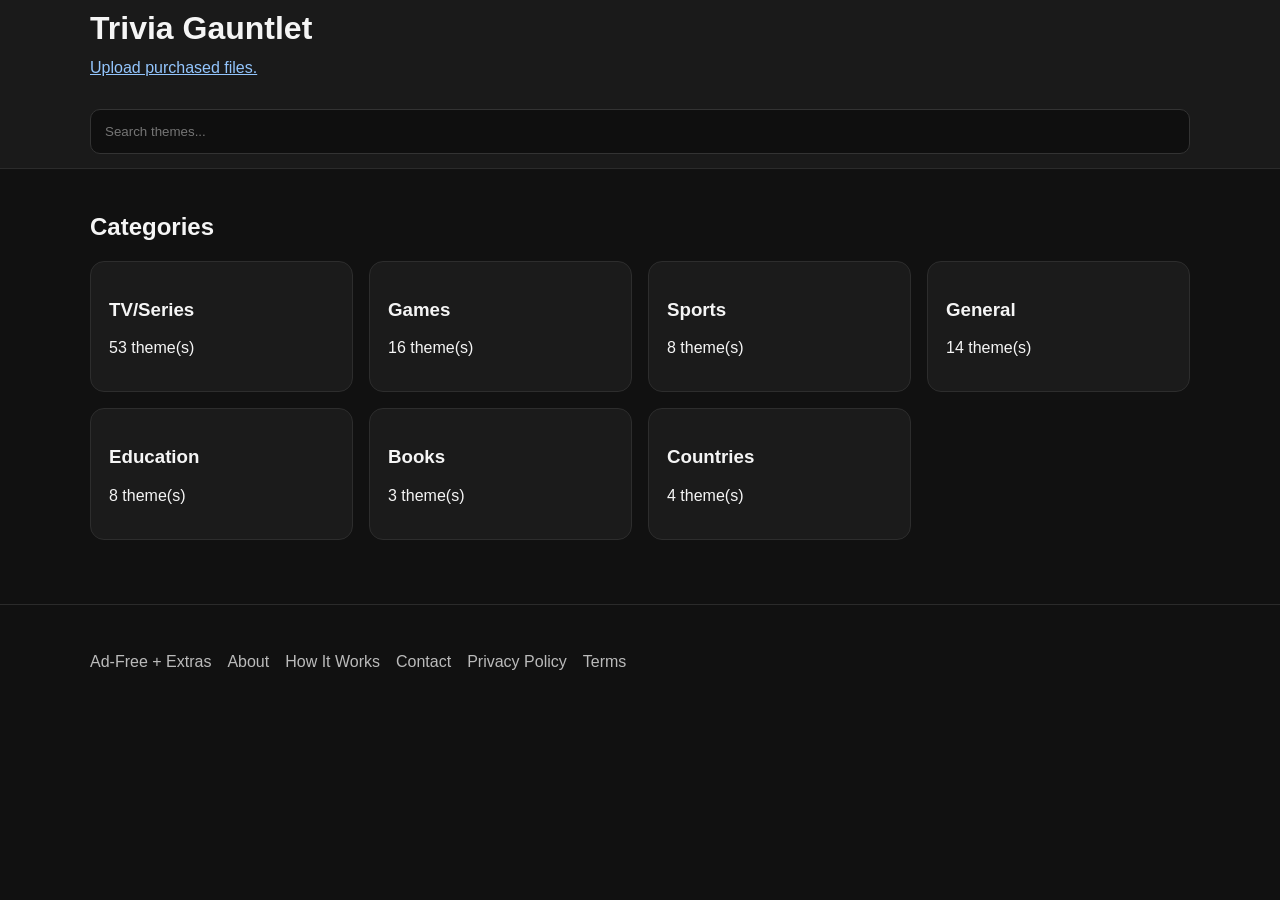
<file: index.html>
<!DOCTYPE html>
<html lang="en">
<head>
  <meta charset="UTF-8" />
  <meta name="viewport" content="width=device-width, initial-scale=1.0" />
  <title>Trivia Gauntlet</title>
  <script async src="https://pagead2.googlesyndication.com/pagead/js/adsbygoogle.js?client=ca-pub-2544021252380572"
     crossorigin="anonymous"></script>
  <script async src="https://www.googletagmanager.com/gtag/js?id=G-E6BY9F2ZDT"></script>
<script>
  window.dataLayer = window.dataLayer || [];
  function gtag(){dataLayer.push(arguments);}
  gtag('js', new Date());
  gtag('config', 'G-E6BY9F2ZDT');
</script>
  <script id="mcjs">
!function(c,h,i,m,p){
m=c.createElement(h),
p=c.getElementsByTagName(h)[0],
m.async=1,
m.src=i,
p.parentNode.insertBefore(m,p)
}(document,"script",
"https://chimpstatic.com/mcjs-connected/js/users/fc3df756d80467902a7cb86ee/d4c2422b41c04bd1bcf465c40.js");
</script>
  <link rel="stylesheet" href="assets/style.css" />
</head>
<body data-page="home">
  <header class="site-header">
    <div class="container">
      <h1>Trivia Gauntlet</h1>
      <p><a href="https://trivia-5pja.onrender.com" target="_blank" rel="noopener noreferrer" style="color:#93c5fd; text-decoration:underline;">Upload purchased files.</a></p>
      <div class="search-wrap">
      <input id="searchInput" type="text" placeholder="Search themes..." autocomplete="off" />
      <div id="searchResults" class="search-results"></div>
    </div>
    </div>
  </header>

  <main class="container">
    <!--
    <section>
      <h2>Featured Themes</h2>
      <div id="featuredThemes" class="grid"></div>
    </section>
    -->
    <section>
      <h2>Categories</h2>
      <div id="categoryList" class="grid"></div>
    </section>
  </main>

  <footer class="site-footer">
  <div class="container">
    <div class="footer-links">
      <a id="removeAdsLink" class="footer-highlight" href="remove-ads.html">Ad-Free + Extras</a>
      <a href="about.html">About</a>
      <a href="how-it-works.html">How It Works</a>
      <a href="contact.html">Contact</a>
      <a href="privacy.html">Privacy Policy</a>
      <a href="terms.html">Terms</a>
    </div>
  </div>
</footer>

  <script src="assets/app.js"></script>
  <script>
  if ("serviceWorker" in navigator) {
    navigator.serviceWorker.register("/quiz/sw.js")
      .catch(err => console.error("SW registration failed:", err));
  }
</script>
</body>
</html>
</file>
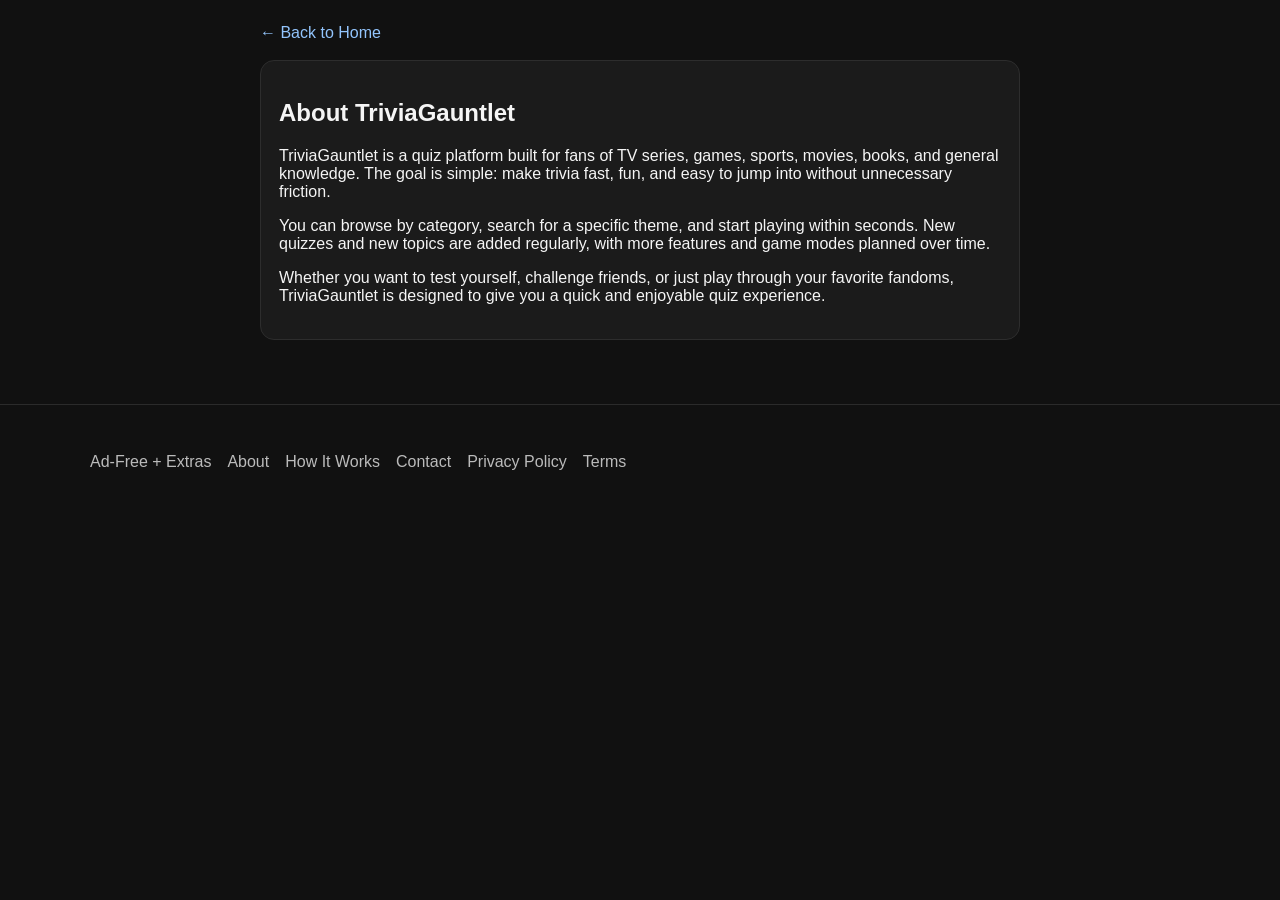
<file: about.html>
<!DOCTYPE html>
<html lang="en">
<head>
  <meta charset="UTF-8" />
  <meta name="viewport" content="width=device-width, initial-scale=1.0" />
  <title>About - TriviaGauntlet</title>
  <script async src="https://pagead2.googlesyndication.com/pagead/js/adsbygoogle.js?client=ca-pub-2544021252380572"
     crossorigin="anonymous"></script>
  <script async src="https://www.googletagmanager.com/gtag/js?id=G-E6BY9F2ZDT"></script>
<script>
  window.dataLayer = window.dataLayer || [];
  function gtag(){dataLayer.push(arguments);}
  gtag('js', new Date());
  gtag('config', 'G-E6BY9F2ZDT');
</script>
  <link rel="stylesheet" href="assets/style.css" />
</head>
<body>
  <main class="container narrow">
    <a href="index.html" class="back-link">← Back to Home</a>

    <section class="panel">
      <h1>About TriviaGauntlet</h1>
      <p>TriviaGauntlet is a quiz platform built for fans of TV series, games, sports, movies, books, and general knowledge. The goal is simple: make trivia fast, fun, and easy to jump into without unnecessary friction.</p>
      <p>You can browse by category, search for a specific theme, and start playing within seconds. New quizzes and new topics are added regularly, with more features and game modes planned over time.</p>
      <p>Whether you want to test yourself, challenge friends, or just play through your favorite fandoms, TriviaGauntlet is designed to give you a quick and enjoyable quiz experience.</p>
    </section>
  </main>

  <footer class="site-footer">
    <div class="container">
      <div class="footer-links">
        <a id="removeAdsLink" class="footer-highlight" href="remove-ads.html">Ad-Free + Extras</a>
        <a href="about.html">About</a>
        <a href="how-it-works.html">How It Works</a>
        <a href="contact.html">Contact</a>
        <a href="privacy.html">Privacy Policy</a>
        <a href="terms.html">Terms</a>
      </div>
    </div>
  </footer>
</body>
</html>
</file>
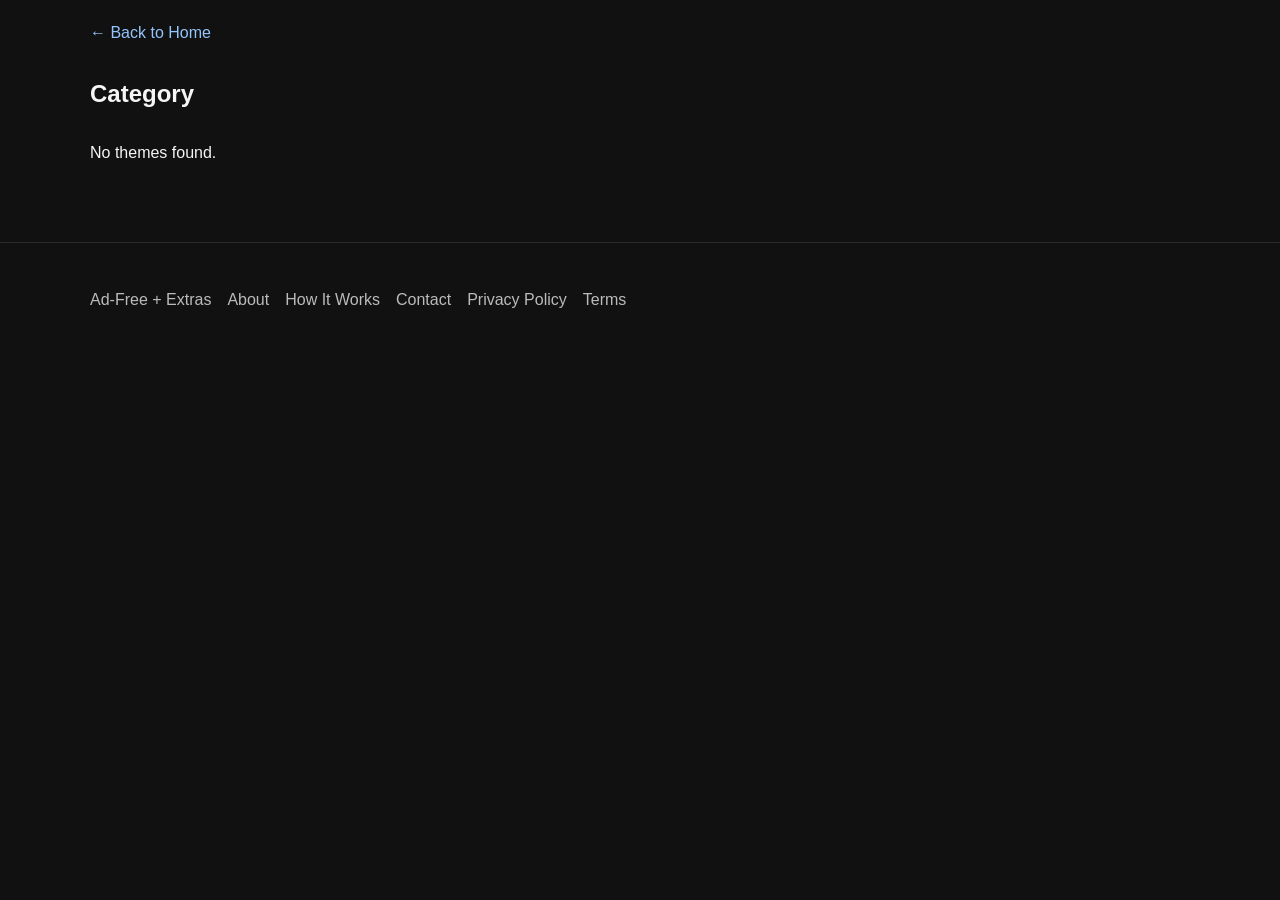
<file: category.html>
<!DOCTYPE html>
<html lang="en">
<head>
  <meta charset="UTF-8" />
  <meta name="viewport" content="width=device-width, initial-scale=1.0" />
  <title>Category</title>
  <script async src="https://pagead2.googlesyndication.com/pagead/js/adsbygoogle.js?client=ca-pub-2544021252380572"
     crossorigin="anonymous"></script>
  <script async src="https://www.googletagmanager.com/gtag/js?id=G-E6BY9F2ZDT"></script>
<script>
  window.dataLayer = window.dataLayer || [];
  function gtag(){dataLayer.push(arguments);}
  gtag('js', new Date());
  gtag('config', 'G-E6BY9F2ZDT');
</script>
  <script id="mcjs">
!function(c,h,i,m,p){
m=c.createElement(h),
p=c.getElementsByTagName(h)[0],
m.async=1,
m.src=i,
p.parentNode.insertBefore(m,p)
}(document,"script",
"https://chimpstatic.com/mcjs-connected/js/users/fc3df756d80467902a7cb86ee/d4c2422b41c04bd1bcf465c40.js");
</script>
  <link rel="stylesheet" href="assets/style.css" />
</head>
<body data-page="category">
  <main class="container">
    <a href="index.html" class="back-link">← Back to Home</a>

    <section>
      <h1 id="categoryTitle">Category</h1>
      <div id="categoryThemes" class="grid"></div>
    </section>
  </main>

  <footer class="site-footer">
  <div class="container">
    <div class="footer-links">
      <a id="removeAdsLink" class="footer-highlight" href="remove-ads.html">Ad-Free + Extras</a>
      <a href="about.html">About</a>
      <a href="how-it-works.html">How It Works</a>
      <a href="contact.html">Contact</a>
      <a href="privacy.html">Privacy Policy</a>
      <a href="terms.html">Terms</a>
    </div>
  </div>
</footer>
  <script src="assets/app.js"></script>
</body>
</html>
</file>
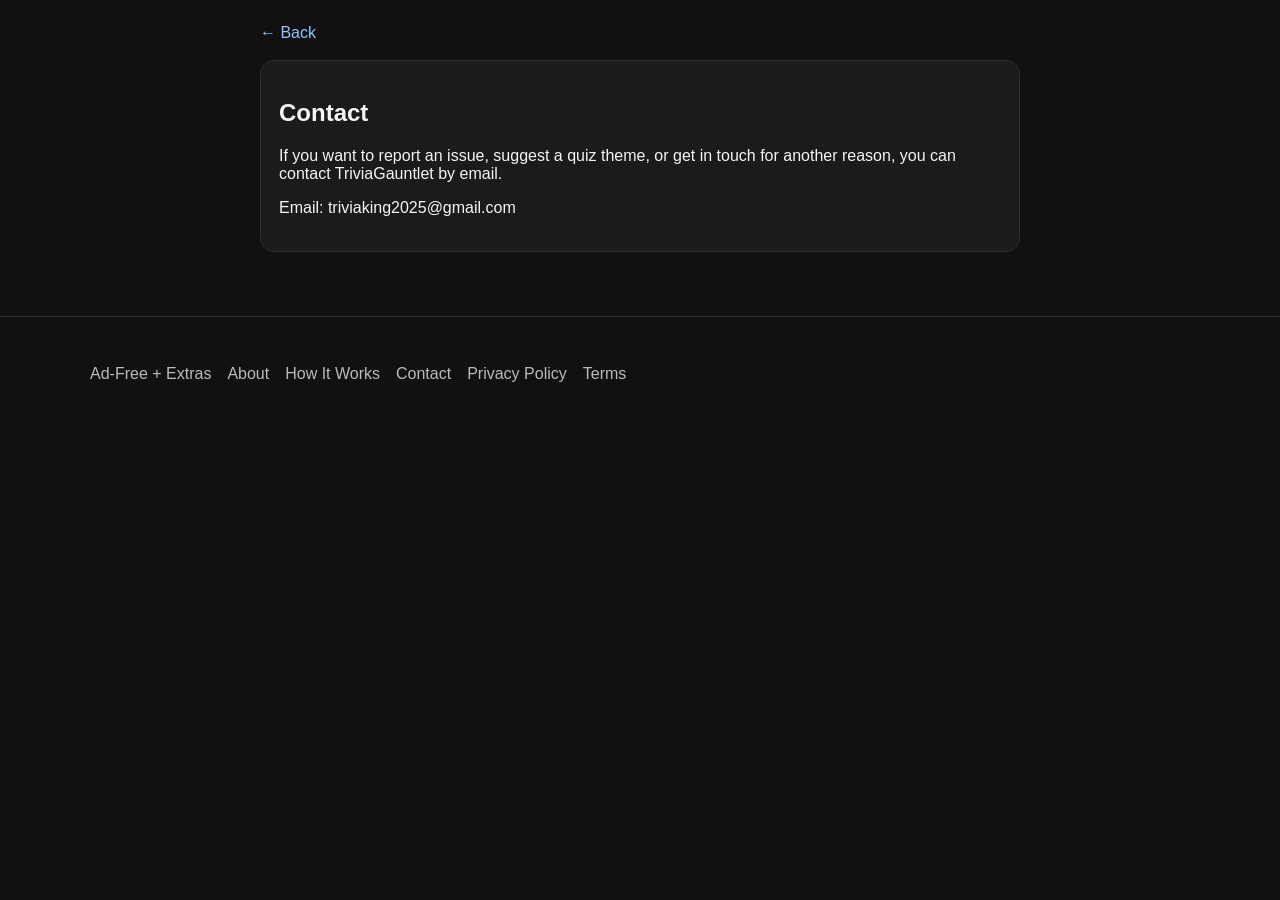
<file: contact.html>
<!DOCTYPE html>
<html lang="en">
<head>
  <meta charset="UTF-8" />
  <meta name="viewport" content="width=device-width, initial-scale=1.0" />
  <title>Contact - TriviaGauntlet</title>
  <script async src="https://pagead2.googlesyndication.com/pagead/js/adsbygoogle.js?client=ca-pub-2544021252380572"
     crossorigin="anonymous"></script>
  <script async src="https://www.googletagmanager.com/gtag/js?id=G-E6BY9F2ZDT"></script>
<script>
  window.dataLayer = window.dataLayer || [];
  function gtag(){dataLayer.push(arguments);}
  gtag('js', new Date());
  gtag('config', 'G-E6BY9F2ZDT');
</script>
  <link rel="stylesheet" href="assets/style.css" />
</head>
<body>
  <main class="container narrow">
    <a href="index.html" class="back-link" onclick="if (history.length > 1) { history.back(); return false; }">← Back</a>

    <section class="panel">
      <h1>Contact</h1>
      <p>If you want to report an issue, suggest a quiz theme, or get in touch for another reason, you can contact TriviaGauntlet by email.</p>
      <p>Email: triviaking2025@gmail.com</p>
    </section>
  </main>

  <footer class="site-footer">
    <div class="container">
      <div class="footer-links">
        <a id="removeAdsLink" class="footer-highlight" href="remove-ads.html">Ad-Free + Extras</a>
        <a href="about.html">About</a>
        <a href="how-it-works.html">How It Works</a>
        <a href="contact.html">Contact</a>
        <a href="privacy.html">Privacy Policy</a>
        <a href="terms.html">Terms</a>
      </div>
    </div>
  </footer>
</body>
</html>
</file>
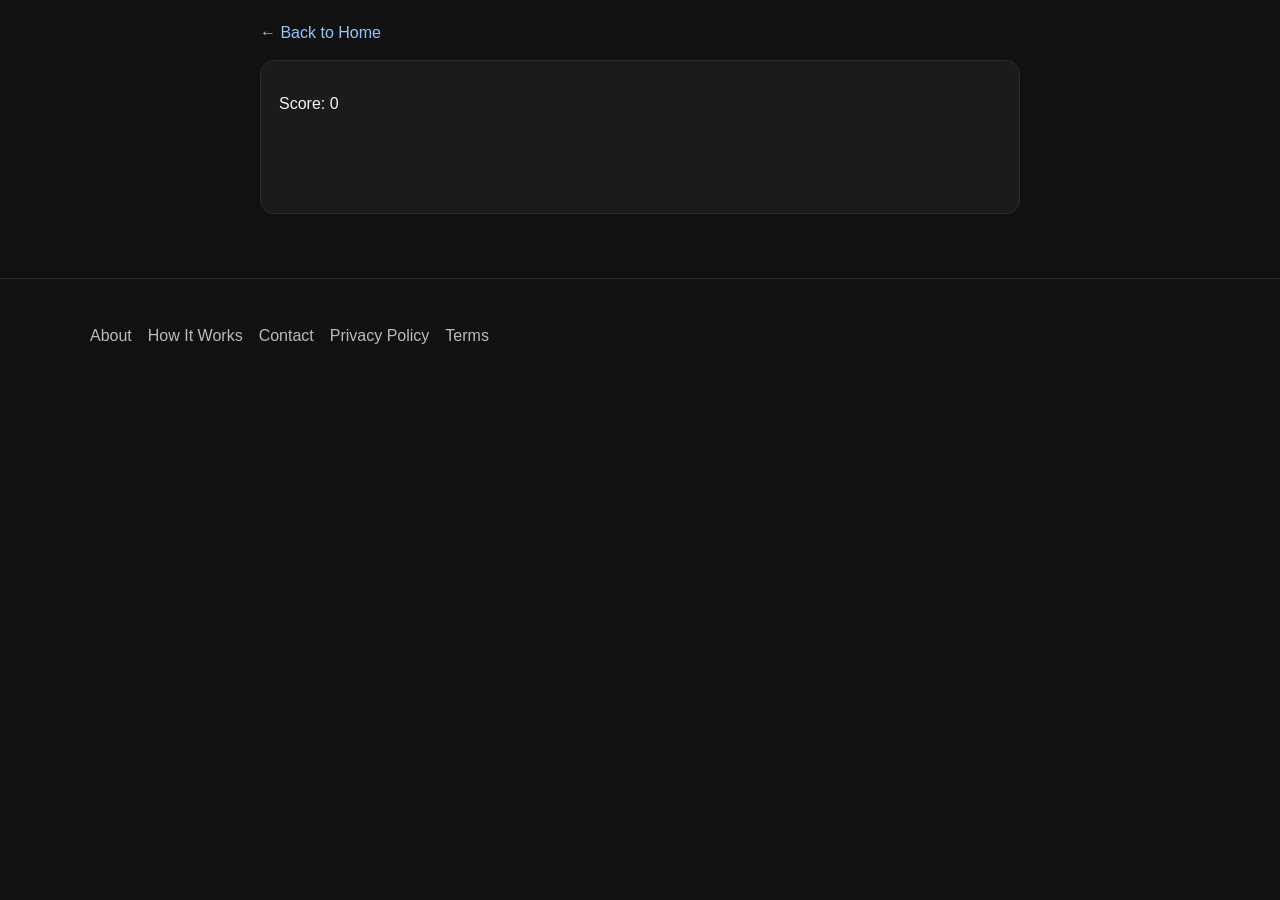
<file: episode.html>
<!DOCTYPE html>
<html lang="en">
<head>
  <meta charset="UTF-8" />
  <meta name="viewport" content="width=device-width, initial-scale=1.0" />
  <title>Episode Mode</title>
   <script async src="https://pagead2.googlesyndication.com/pagead/js/adsbygoogle.js?client=ca-pub-2544021252380572"
     crossorigin="anonymous"></script>
  <script async src="https://www.googletagmanager.com/gtag/js?id=G-E6BY9F2ZDT"></script>
<script>
  window.dataLayer = window.dataLayer || [];
  function gtag(){dataLayer.push(arguments);}
  gtag('js', new Date());
  gtag('config', 'G-E6BY9F2ZDT');
</script>
  <script id="mcjs">
!function(c,h,i,m,p){
m=c.createElement(h),
p=c.getElementsByTagName(h)[0],
m.async=1,
m.src=i,
p.parentNode.insertBefore(m,p)
}(document,"script",
"https://chimpstatic.com/mcjs-connected/js/users/fc3df756d80467902a7cb86ee/d4c2422b41c04bd1bcf465c40.js");
</script>
  <link rel="stylesheet" href="assets/style.css" />
</head>
<body data-page="episode">
  <main class="container narrow">
    <a href="index.html" class="back-link">← Back to Home</a>

    <section class="panel">
      <div id="episodeGameBox">
        <div class="episode-topbar">
          <p id="episodeScoreText">Score: 0</p>
        </div>

        <div id="episodeContext" class="episode-context"></div>
        <h2 id="episodeQuestionText"></h2>
        <div id="episodeOptionsList" class="options"></div>

        <p id="episodeFeedbackText" class="feedback"></p>
        <div id="episodeDescription" class="episode-description"></div>

        <div class="cta-row">
          <button id="episodeNextButton" class="secondary-btn" style="display:none;">Next</button>
        </div>
      </div>

      <div id="episodeResultBox" style="display:none;"></div>
    </section>
  </main>

  <footer class="site-footer">
    <div class="container">
      <div class="footer-links">
        <a href="about.html">About</a>
        <a href="how-it-works.html">How It Works</a>
        <a href="contact.html">Contact</a>
        <a href="privacy.html">Privacy Policy</a>
        <a href="terms.html">Terms</a>
      </div>
    </div>
  </footer>

  <script src="assets/app.js"></script>
  <script src="assets/episode.js"></script>
</body>
</html>
</file>
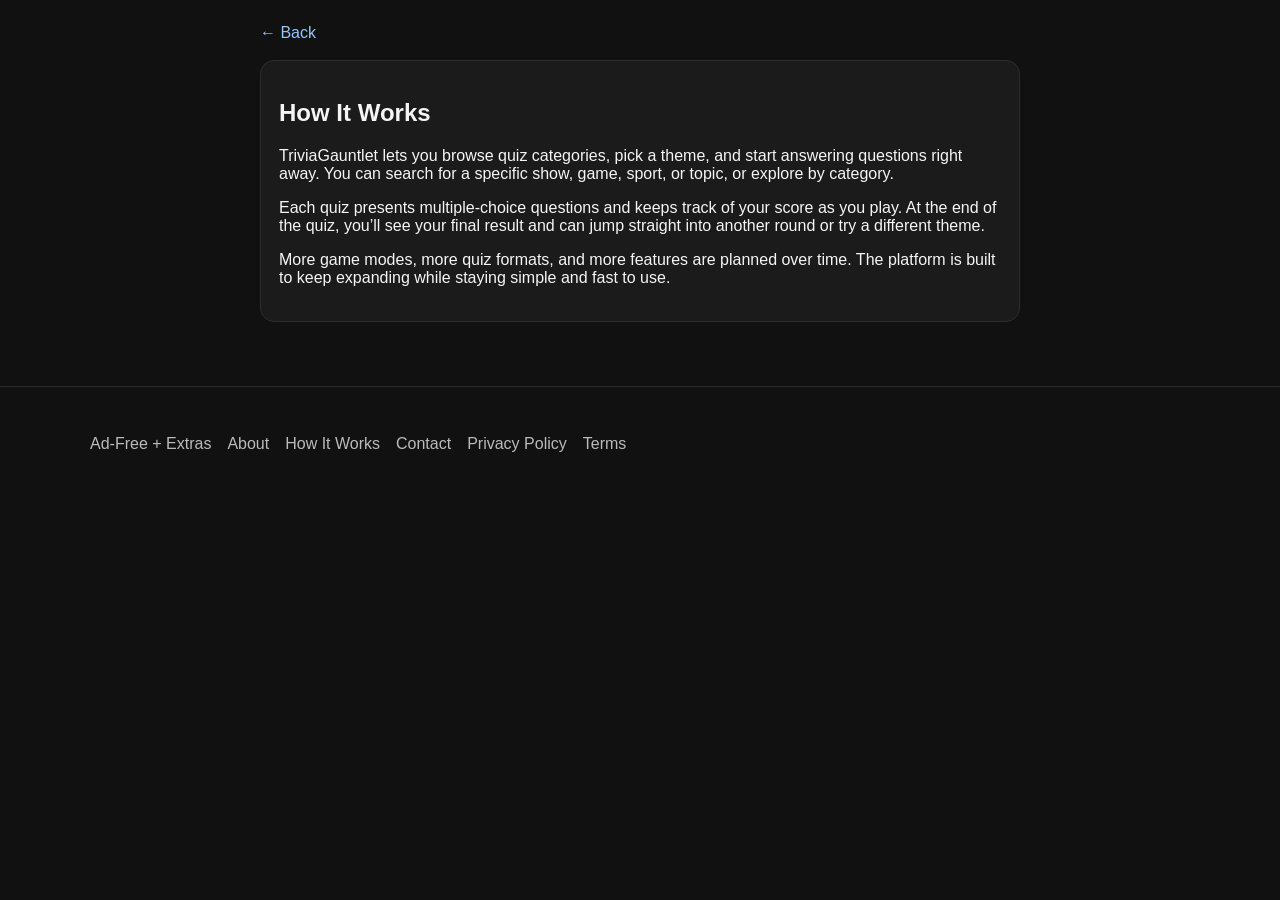
<file: how-it-works.html>
<!DOCTYPE html>
<html lang="en">
<head>
  <meta charset="UTF-8" />
  <meta name="viewport" content="width=device-width, initial-scale=1.0" />
  <title>How It Works - TriviaGauntlet</title>
  <script async src="https://pagead2.googlesyndication.com/pagead/js/adsbygoogle.js?client=ca-pub-2544021252380572"
     crossorigin="anonymous"></script>
  <script async src="https://www.googletagmanager.com/gtag/js?id=G-E6BY9F2ZDT"></script>
<script>
  window.dataLayer = window.dataLayer || [];
  function gtag(){dataLayer.push(arguments);}
  gtag('js', new Date());
  gtag('config', 'G-E6BY9F2ZDT');
</script>
  <link rel="stylesheet" href="assets/style.css" />
</head>
<body>
  <main class="container narrow">
    <a href="index.html" class="back-link" onclick="if (history.length > 1) { history.back(); return false; }">← Back</a>

    <section class="panel">
      <h1>How It Works</h1>
      <p>TriviaGauntlet lets you browse quiz categories, pick a theme, and start answering questions right away. You can search for a specific show, game, sport, or topic, or explore by category.</p>
      <p>Each quiz presents multiple-choice questions and keeps track of your score as you play. At the end of the quiz, you’ll see your final result and can jump straight into another round or try a different theme.</p>
      <p>More game modes, more quiz formats, and more features are planned over time. The platform is built to keep expanding while staying simple and fast to use.</p>
    </section>
  </main>

  <footer class="site-footer">
    <div class="container">
      <div class="footer-links">
        <a id="removeAdsLink" class="footer-highlight" href="remove-ads.html">Ad-Free + Extras</a>
        <a href="about.html">About</a>
        <a href="how-it-works.html">How It Works</a>
        <a href="contact.html">Contact</a>
        <a href="privacy.html">Privacy Policy</a>
        <a href="terms.html">Terms</a>
      </div>
    </div>
  </footer>
</body>
</html>
</file>
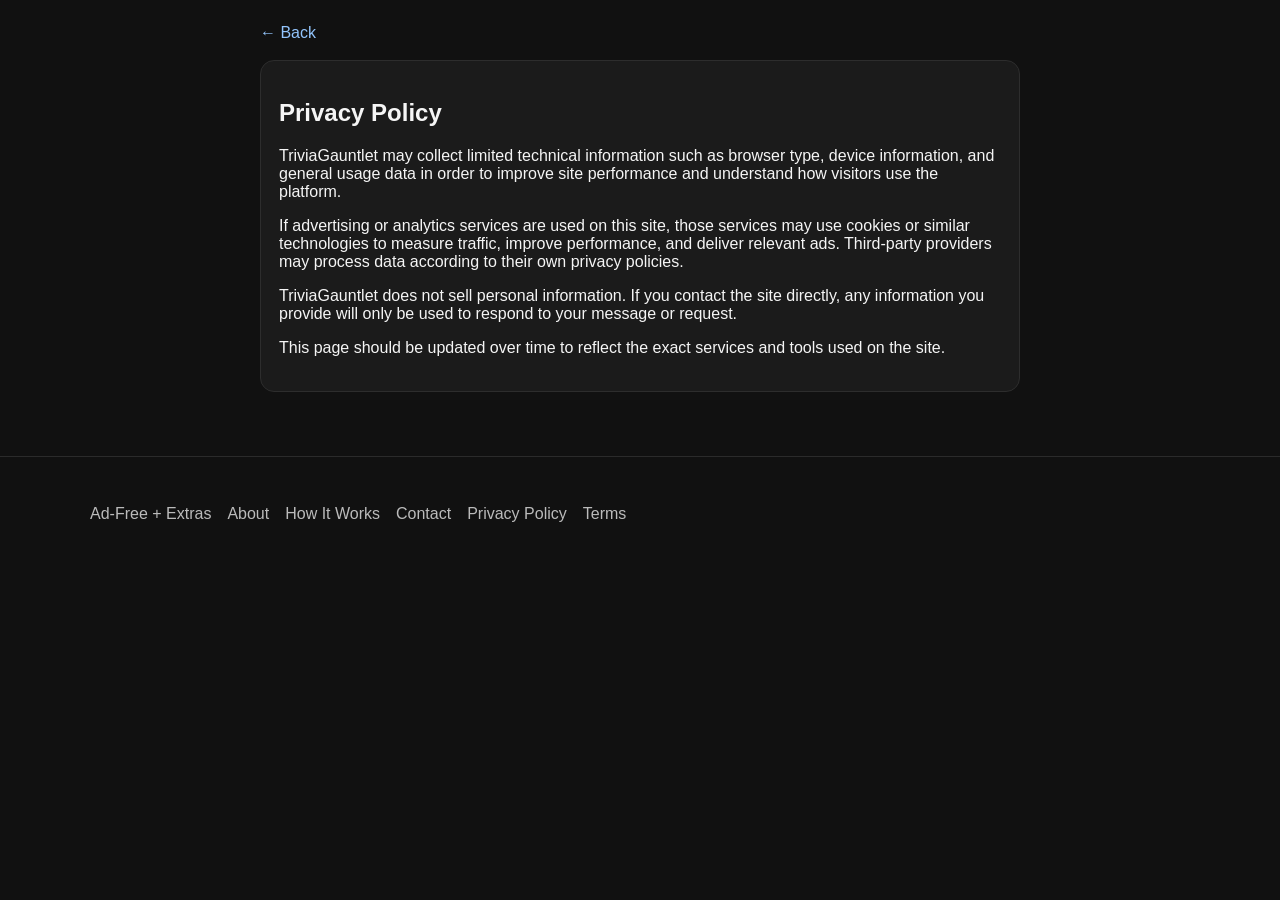
<file: privacy.html>
<!DOCTYPE html>
<html lang="en">
<head>
  <meta charset="UTF-8" />
  <meta name="viewport" content="width=device-width, initial-scale=1.0" />
  <title>Privacy Policy - TriviaGauntlet</title>
  <script async src="https://pagead2.googlesyndication.com/pagead/js/adsbygoogle.js?client=ca-pub-2544021252380572"
     crossorigin="anonymous"></script>
  <script async src="https://www.googletagmanager.com/gtag/js?id=G-E6BY9F2ZDT"></script>
<script>
  window.dataLayer = window.dataLayer || [];
  function gtag(){dataLayer.push(arguments);}
  gtag('js', new Date());
  gtag('config', 'G-E6BY9F2ZDT');
</script>
  <link rel="stylesheet" href="assets/style.css" />
</head>
<body>
  <main class="container narrow">
    <a href="index.html" class="back-link" onclick="if (history.length > 1) { history.back(); return false; }">← Back</a>

    <section class="panel">
      <h1>Privacy Policy</h1>
      <p>TriviaGauntlet may collect limited technical information such as browser type, device information, and general usage data in order to improve site performance and understand how visitors use the platform.</p>
      <p>If advertising or analytics services are used on this site, those services may use cookies or similar technologies to measure traffic, improve performance, and deliver relevant ads. Third-party providers may process data according to their own privacy policies.</p>
      <p>TriviaGauntlet does not sell personal information. If you contact the site directly, any information you provide will only be used to respond to your message or request.</p>
      <p>This page should be updated over time to reflect the exact services and tools used on the site.</p>
    </section>
  </main>

  <footer class="site-footer">
    <div class="container">
      <div class="footer-links">
        <a id="removeAdsLink" class="footer-highlight" href="remove-ads.html">Ad-Free + Extras</a>
        <a href="about.html">About</a>
        <a href="how-it-works.html">How It Works</a>
        <a href="contact.html">Contact</a>
        <a href="privacy.html">Privacy Policy</a>
        <a href="terms.html">Terms</a>
      </div>
    </div>
  </footer>
</body>
</html>
</file>
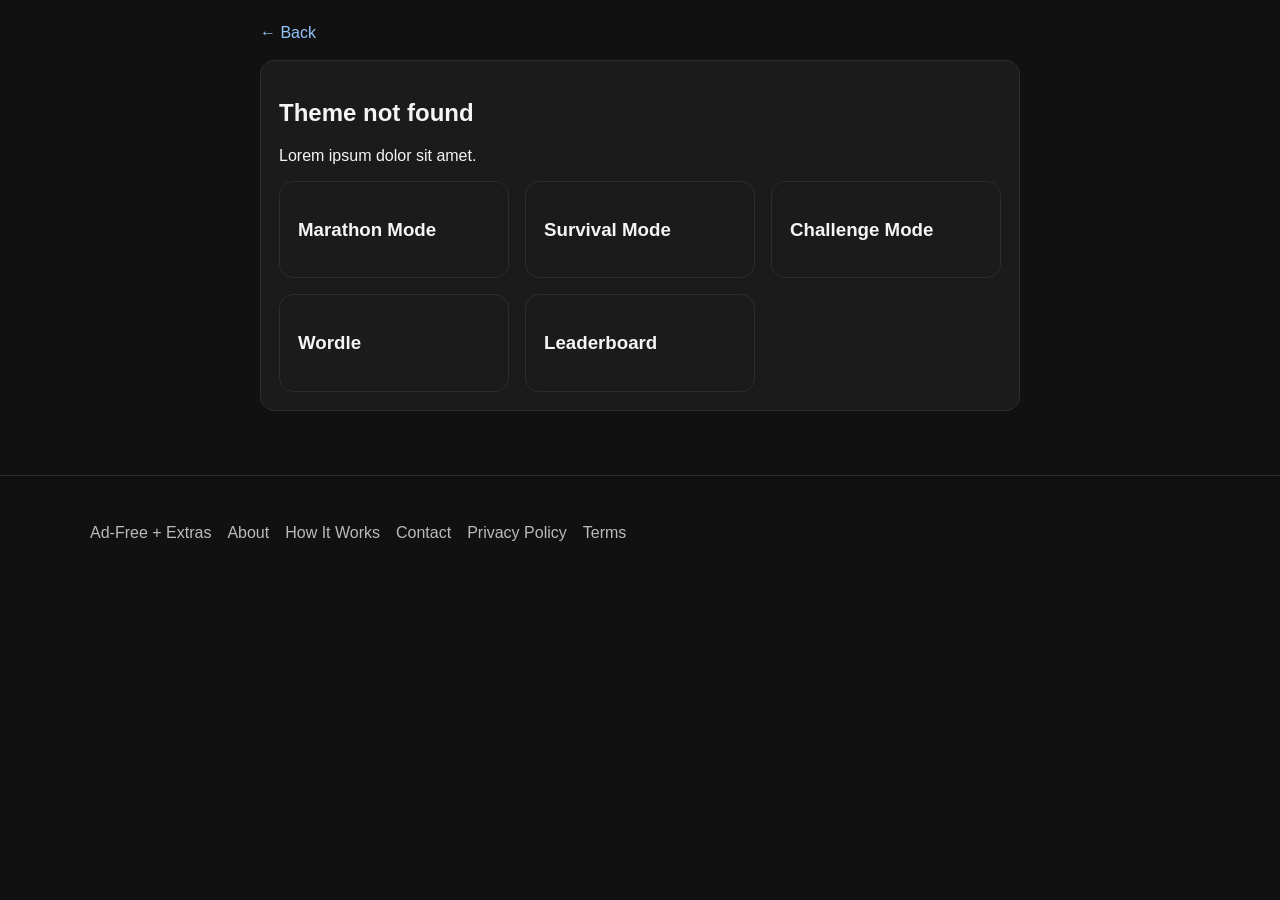
<file: quiz.html>
<!DOCTYPE html>
<html lang="en">
<head>
  <meta charset="UTF-8" />
  <meta name="viewport" content="width=device-width, initial-scale=1.0" />
  <title>Theme Page</title>
  <script async src="https://pagead2.googlesyndication.com/pagead/js/adsbygoogle.js?client=ca-pub-2544021252380572"
     crossorigin="anonymous"></script>
  <script async src="https://www.googletagmanager.com/gtag/js?id=G-E6BY9F2ZDT"></script>
<script>
  window.dataLayer = window.dataLayer || [];
  function gtag(){dataLayer.push(arguments);}
  gtag('js', new Date());
  gtag('config', 'G-E6BY9F2ZDT');
</script>
  <link rel="stylesheet" href="assets/style.css" />
</head>
<body data-page="quiz">
  <main class="container narrow">
    <a href="index.html" class="back-link" onclick="if (history.length > 1) { history.back(); return false; }">← Back</a>

    <section class="panel">
      <h1 id="quizTitle">Loading...</h1>
      <p id="quizDescription">Lorem ipsum dolor sit amet.</p>
    <div class="grid">
      <a id="playButton" class="card" href="#">
        <h3>Marathon Mode</h3>
      </a>

      <a id="survivalButton" class="card" href="#">
        <h3>Survival Mode</h3>
      </a>
      <a id="challengeButton" class="card" href="#">
        <h3>Challenge Mode</h3>
      </a>


       <a id="episodeButton" class="card" href="#" style="display:none;">
        <h3>Episode Mode</h3>
      </a>
      
      <a id="wordleButton" class="card" href="#">
        <h3>Wordle</h3>
      </a>
  
    
      <div class="card">
        <h3>Leaderboard</h3>
      </div>
    </div>
    </section>
  </main>

  <footer class="site-footer">
  <div class="container">
    <div class="footer-links">
      <a id="removeAdsLink" class="footer-highlight" href="remove-ads.html">Ad-Free + Extras</a>
      <a href="about.html">About</a>
      <a href="how-it-works.html">How It Works</a>
      <a href="contact.html">Contact</a>
      <a href="privacy.html">Privacy Policy</a>
      <a href="terms.html">Terms</a>
    </div>
  </div>
</footer>

  <script src="assets/app.js"></script>
</body>
</html>
</file>
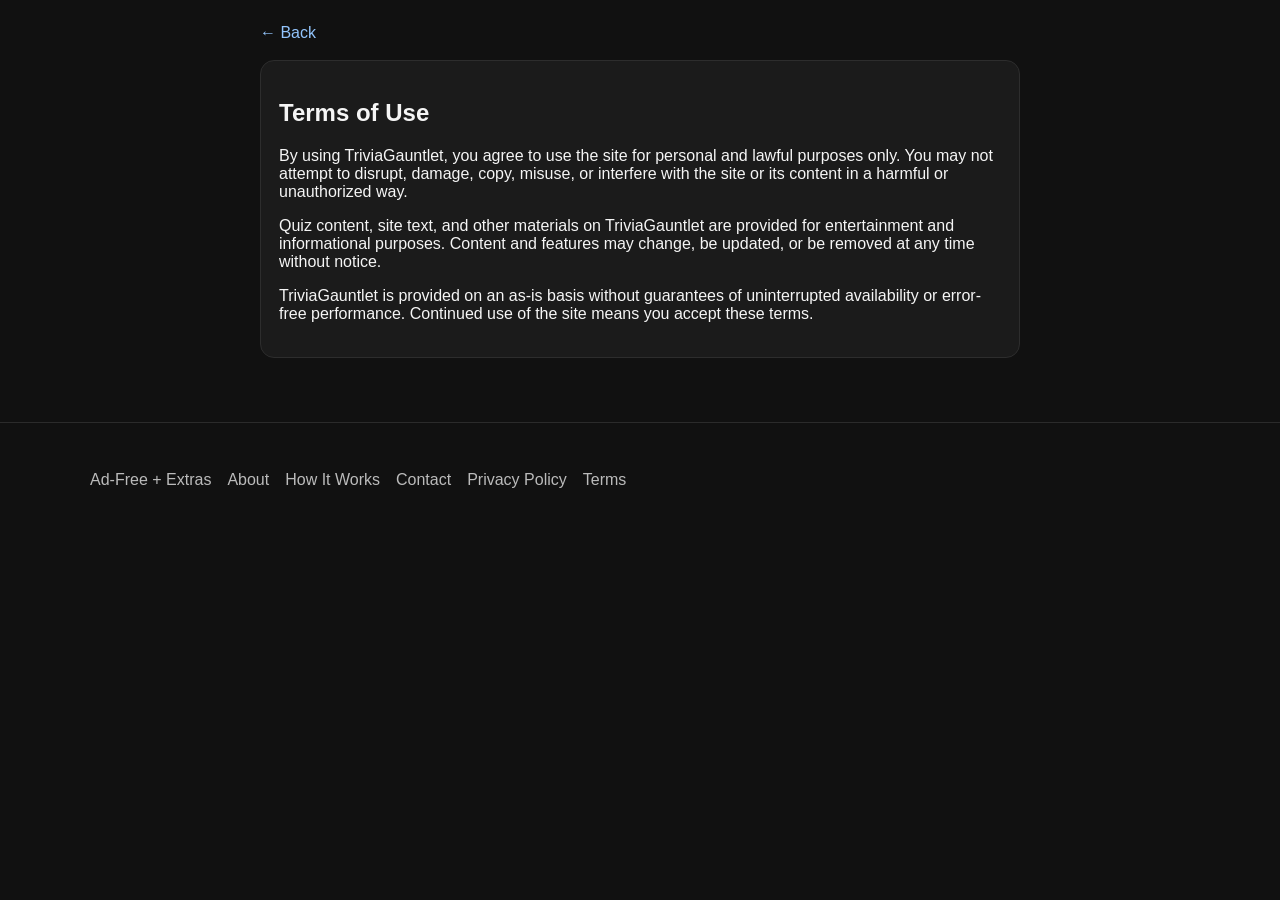
<file: terms.html>
<!DOCTYPE html>
<html lang="en">
<head>
  <meta charset="UTF-8" />
  <meta name="viewport" content="width=device-width, initial-scale=1.0" />
  <title>Terms - TriviaGauntlet</title>
  <script async src="https://pagead2.googlesyndication.com/pagead/js/adsbygoogle.js?client=ca-pub-2544021252380572"
     crossorigin="anonymous"></script>
  <script async src="https://www.googletagmanager.com/gtag/js?id=G-E6BY9F2ZDT"></script>
<script>
  window.dataLayer = window.dataLayer || [];
  function gtag(){dataLayer.push(arguments);}
  gtag('js', new Date());
  gtag('config', 'G-E6BY9F2ZDT');
</script>
  <link rel="stylesheet" href="assets/style.css" />
</head>
<body>
  <main class="container narrow">
    <a href="index.html" class="back-link" onclick="if (history.length > 1) { history.back(); return false; }">← Back</a>

    <section class="panel">
      <h1>Terms of Use</h1>
      <p>By using TriviaGauntlet, you agree to use the site for personal and lawful purposes only. You may not attempt to disrupt, damage, copy, misuse, or interfere with the site or its content in a harmful or unauthorized way.</p>
      <p>Quiz content, site text, and other materials on TriviaGauntlet are provided for entertainment and informational purposes. Content and features may change, be updated, or be removed at any time without notice.</p>
      <p>TriviaGauntlet is provided on an as-is basis without guarantees of uninterrupted availability or error-free performance. Continued use of the site means you accept these terms.</p>
    </section>
  </main>

  <footer class="site-footer">
    <div class="container">
      <div class="footer-links">
        <a id="removeAdsLink" class="footer-highlight" href="remove-ads.html">Ad-Free + Extras</a>
        <a href="about.html">About</a>
        <a href="how-it-works.html">How It Works</a>
        <a href="contact.html">Contact</a>
        <a href="privacy.html">Privacy Policy</a>
        <a href="terms.html">Terms</a>
      </div>
    </div>
  </footer>
</body>
</html>
</file>
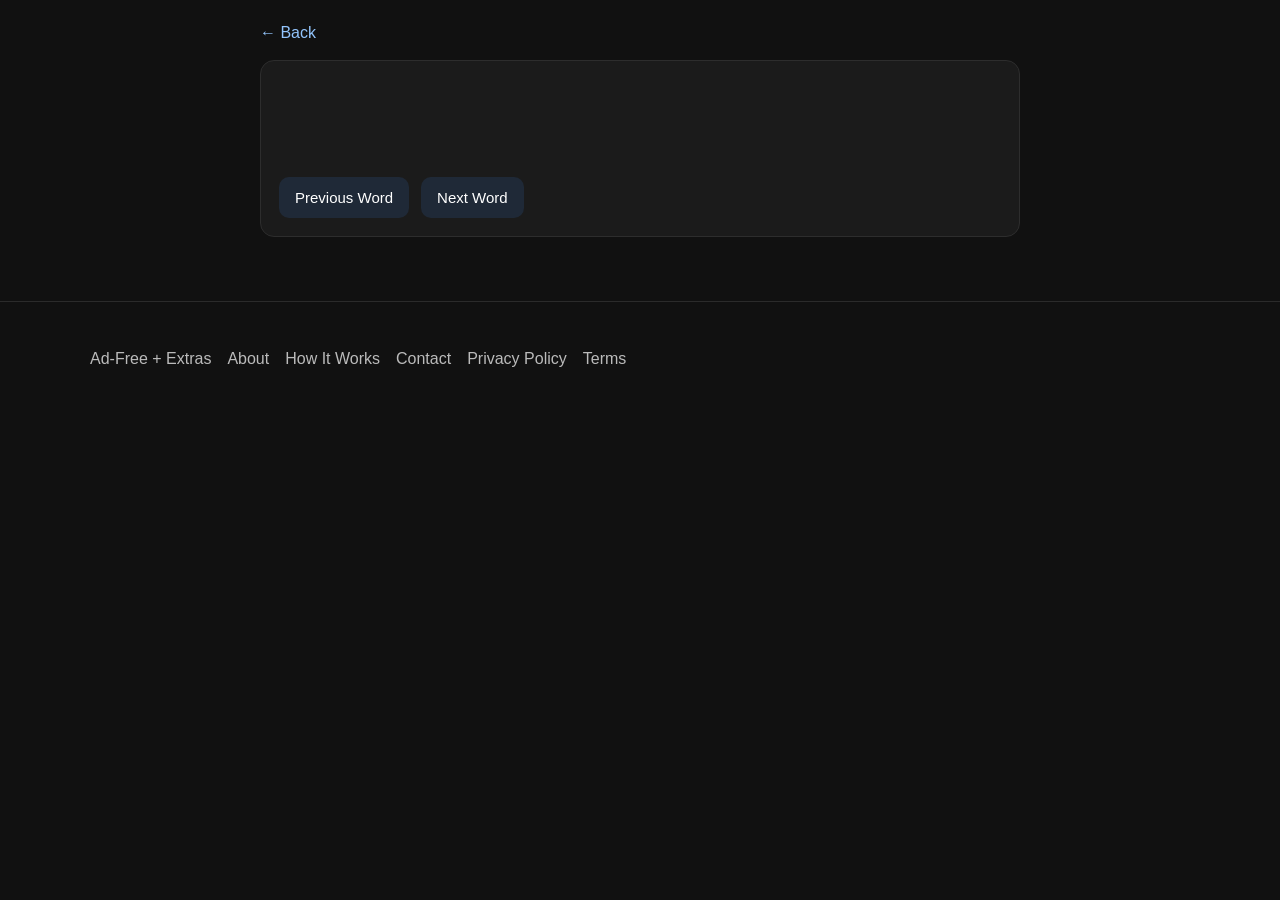
<file: wordle.html>
<!DOCTYPE html>
<html lang="en">
<head>
  <meta charset="UTF-8" />
  <meta name="viewport" content="width=device-width, initial-scale=1.0" />
  <title>Wordle</title>
    <script async src="https://pagead2.googlesyndication.com/pagead/js/adsbygoogle.js?client=ca-pub-2544021252380572"
     crossorigin="anonymous"></script>
  <script async src="https://www.googletagmanager.com/gtag/js?id=G-E6BY9F2ZDT"></script>
<script>
  window.dataLayer = window.dataLayer || [];
  function gtag(){dataLayer.push(arguments);}
  gtag('js', new Date());
  gtag('config', 'G-E6BY9F2ZDT');
</script>
  <link rel="stylesheet" href="assets/style.css" />
</head>
<body data-page="wordle">
  <main class="container narrow">
    <a href="index.html" class="back-link" onclick="if (history.length > 1) { history.back(); return false; }">← Back</a>

  <section class="panel">
    <p id="wordleProgress"></p>
  
    <div id="wordleBoard" class="wordle-board"></div>
    <p id="wordleFeedback" class="feedback"></p>
  
    <div id="wordleKeyboard" class="wordle-keyboard"></div>
  
    <div class="cta-row">
      <button id="prevWordBtn" class="secondary-btn">Previous Word</button>
      <button id="nextWordBtn" class="secondary-btn">Next Word</button>
    </div>
  </section>
  </main>

  <footer class="site-footer">
    <div class="container">
      <div class="footer-links">
        <a id="removeAdsLink" class="footer-highlight" href="remove-ads.html">Ad-Free + Extras</a>
        <a href="about.html">About</a>
        <a href="how-it-works.html">How It Works</a>
        <a href="contact.html">Contact</a>
        <a href="privacy.html">Privacy Policy</a>
        <a href="terms.html">Terms</a>
      </div>
    </div>
  </footer>

  <script src="assets/app.js"></script>
  <script src="assets/wordle.js"></script>
</body>
</html>
</file>
<file: assets/style.css>
* {
  box-sizing: border-box;
}

body {
  margin: 0;
  font-family: Arial, sans-serif;
  background: #111;
  color: #f5f5f5;
}

a {
  color: inherit;
  text-decoration: none;
}

.container {
  width: min(1100px, 92%);
  margin: 0 auto;
  padding: 24px 0;
}

.narrow {
  width: min(760px, 92%);
}

.site-header {
  padding: 10px 0 14px;
  background: #1a1a1a;
  border-bottom: 1px solid #2b2b2b;
}

.site-header input {
  margin-top: 16px;
  width: 100%;
  padding: 14px;
  border-radius: 10px;
  border: 1px solid #333;
  background: #0f0f0f;
  color: white;
}

.site-header h1 {
  margin: 0 0 12px;
}

.site-header p {
  margin: 0 0 12px;
}

.site-header .container {
  padding-top: 0;
  padding-bottom: 0;
}

.grid {
  display: grid;
  gap: 16px;
  grid-template-columns: repeat(auto-fit, minmax(220px, 1fr));
}

.card,
.panel {
  background: #1b1b1b;
  border: 1px solid #2d2d2d;
  border-radius: 14px;
  padding: 18px;
}

.card:hover {
  border-color: #3b82f6;
}

.badge {
  display: inline-block;
  margin-top: 8px;
  font-size: 12px;
  padding: 6px 10px;
  border-radius: 999px;
  background: #2e2e2e;
}

.back-link {
  display: inline-block;
  margin-bottom: 18px;
  color: #93c5fd;
}

.cta-row {
  display: flex;
  gap: 12px;
  flex-wrap: wrap;
  margin-top: 20px;
}

.primary-btn,
.secondary-btn,
.option-btn {
  border: none;
  border-radius: 10px;
  padding: 12px 16px;
  cursor: pointer;
  font-size: 15px;
}

.primary-btn {
  background: #3b82f6;
  color: white;
}

.primary-btn:hover {
  background: #2563eb;
}

.secondary-btn {
  background: #1f2937;
  color: white;
}

.secondary-btn:hover {
  background: #374151;
}

.options {
  display: grid;
  gap: 10px;
  margin: 18px 0;
}

.option-btn {
  width: 100%;
  text-align: left;
  background: #242424;
  color: white;
  border: 1px solid #333;
}

.option-btn.selected {
  border-color: #3b82f6;
  background: #1e293b;
}

.feedback {
  min-height: 24px;
  margin: 10px 0 0;
}

.feedback.correct {
  color: #7CFC98;
}

.feedback.wrong {
  color: #ff8b8b;
}

#scoreText {
  margin-top: 20px;
}

.search-wrap {
  position: relative;
  margin-top: 16px;
}

.search-results {
  display: none;
  position: static;
  top: calc(100% + 6px);
  left: 0;
  right: 0;
  max-height: 260px;
  overflow-y: auto;
  background: #1b1b1b;
  border: 1px solid #333;
  border-radius: 12px;
  z-index: 20;
  box-shadow: 0 8px 24px rgba(0,0,0,0.35);
}

.search-item {
  display: block;
  width: 100%;
  padding: 12px 14px;
  border-bottom: 1px solid #2a2a2a;
  color: white;
  text-decoration: none;
}

.search-item:last-child {
  border-bottom: none;
}

.search-item:hover {
  background: #2a2a2a;
}

@media (max-width: 768px) {
  .search-results {
    position: static;
    max-height: 220px;
    font-size: 14px;
    margin-top: 8px;
  }

  .search-item {
    padding: 10px 12px;
  }
}

.site-footer {
  margin-top: 40px;
  padding: 24px 0;
  border-top: 1px solid #2b2b2b;
}

.footer-links {
  display: flex;
  gap: 16px;
  flex-wrap: wrap;
}

.footer-links a {
  color: #bbb;
  text-decoration: none;
}

.footer-links a:hover {
  color: #93c5fd;
}

.wordle-board {
  display: grid;
  gap: 10px;
  margin: 20px 0 14px;
  justify-content: center;
}

.wordle-row {
  display: grid;
  gap: 8px;
}

.wordle-tile {
  width: 56px;
  height: 56px;
  display: flex;
  align-items: center;
  justify-content: center;
  background: #18181b;
  border: 2px solid #303036;
  border-radius: 8px;
  font-weight: bold;
  font-size: 24px;
  text-transform: uppercase;
  color: white;
}

.wordle-tile.filled {
  border-color: #52525b;
}

.wordle-tile.correct {
  background: #538d4e;
  border-color: #538d4e;
  color: white;
}

.wordle-tile.present {
  background: #b59f3b;
  border-color: #b59f3b;
  color: white;
}

.wordle-tile.absent {
  background: #3a3a3c;
  border-color: #3a3a3c;
  color: white;
}

.wordle-keyboard {
  display: grid;
  gap: 8px;
  margin: 20px 0;
}

.wordle-keyboard-row {
  display: flex;
  gap: 6px;
  justify-content: center;
  flex-wrap: nowrap;
}

.wordle-key {
  min-width: 42px;
  height: 52px;
  padding: 0 10px;
  border: none;
  border-radius: 8px;
  background: #2f2f31;
  color: white;
  cursor: pointer;
  font-weight: 600;
}

.wordle-key.wide {
  min-width: 72px;
}

.wordle-key.correct {
  background: #538d4e;
}

.wordle-key.present {
  background: #b59f3b;
}

.wordle-key.absent {
  background: #3a3a3c;
}

@media (max-width: 768px) {
  .wordle-tile {
    width: 42px;
    height: 42px;
    font-size: 20px;
  }

  .wordle-key {
    min-width: 30px;
    height: 44px;
    padding: 0 6px;
    font-size: 13px;
  }

  .wordle-key.wide {
    min-width: 56px;
  }
.survival-topbar {
  display: flex;
  flex-wrap: wrap;
  gap: 16px;
  margin-bottom: 12px;
}

.survival-topbar p {
  margin: 0;
}

.survival-lifelines {
  display: flex;
  gap: 12px;
  flex-wrap: wrap;
  margin: 14px 0 18px;
}

.disabled-option {
  opacity: 0.35;
  pointer-events: none;
}

.survival-lifelines .secondary-btn:disabled {
  opacity: 0.45;
  cursor: not-allowed;
}

.mode-stack {
  display: flex;
  flex-direction: column;
  gap: 12px;
  align-items: flex-start;
}

.mode-stack {
  display: flex;
  flex-direction: column;
  gap: 12px;
  align-items: flex-start;
}

.survival-coming-soon {
  margin-top: 16px;
  color: #bbb;
}
.grid .card h3 {
  margin: 0;
}

.episode-topbar {
  display: flex;
  justify-content: flex-end;
  margin-bottom: 10px;
}

.episode-topbar p {
  margin: 0;
  font-size: 14px;
  color: #cfcfcf;
}

.episode-context {
  margin-bottom: 14px;
  padding: 10px 12px;
  background: #161616;
  border: 1px solid #2d2d2d;
  border-radius: 10px;
  color: #c8c8c8;
  line-height: 1.45;
  font-size: 14px;
}

.episode-description {
  margin-top: 14px;
}

.episode-description-box {
  padding: 14px;
  background: #161616;
  border: 1px solid #2d2d2d;
  border-radius: 10px;
  color: #d6d6d6;
  line-height: 1.5;
}

.episode-description-label {
  margin: 0 0 8px;
  font-weight: 700;
  color: #f1f1f1;
}

.episode-description-box p:last-child {
  margin-bottom: 0;
}
</file>
